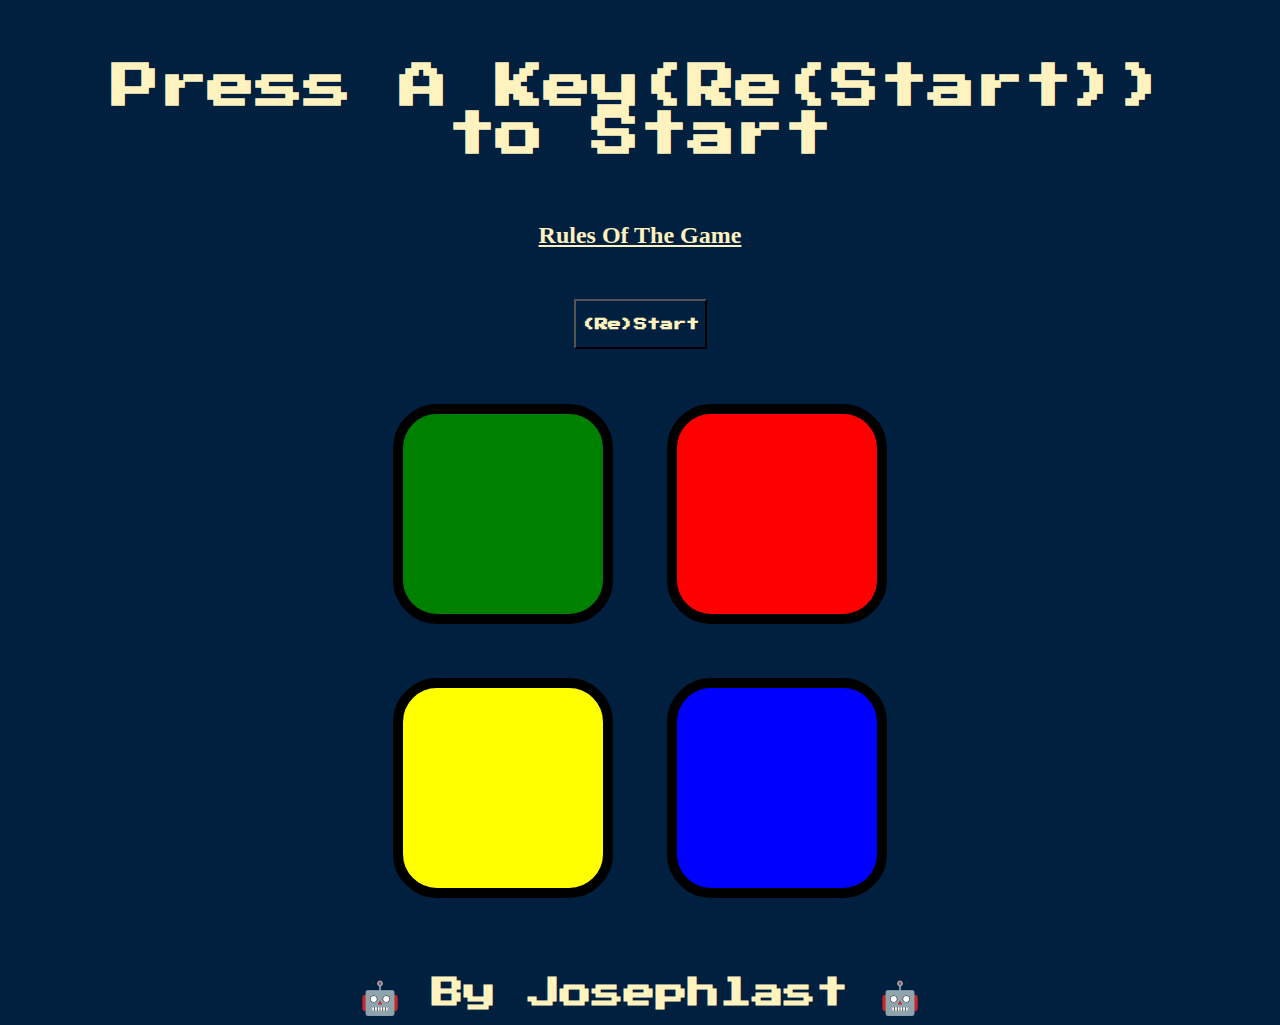
<file: index.html>
<!DOCTYPE html>
<html lang="en" dir="ltr">

<head>
  <meta charset="utf-8">
  <title>Simon</title>
  <link rel="stylesheet" href="styles.css">
  <link href="https://fonts.googleapis.com/css?family=Press+Start+2P" rel="stylesheet">
</head>

<body>
  <h1 id="level-title">Press A Key(Re(Start)) to Start</h1>
  <h2><a href="./rules-of-the-game">Rules Of The Game</a></h2>
  <button class='button'>(Re)Start</button>
  <div class="container">
    <div lass="row">

      <div type="button" id="green" class="btn green">

      </div>

      <div type="button" id="red" class="btn red">

      </div>
    </div>

    <div class="row">

      <div type="button" id="yellow" class="btn yellow">

      </div>
      <div type="button" id="blue" class="btn blue">

      </div>

    </div>

  </div>

  <footer>🤖 By Josephlast 🤖</footer>

  <script src="https://code.jquery.com/jquery-3.7.1.js" integrity="sha256-eKhayi8LEQwp4NKxN+CfCh+3qOVUtJn3QNZ0TciWLP4=" crossorigin="anonymous"></script>
  <script src="game.js" charset="utf-8"></script>
</body>

</html>
</file>
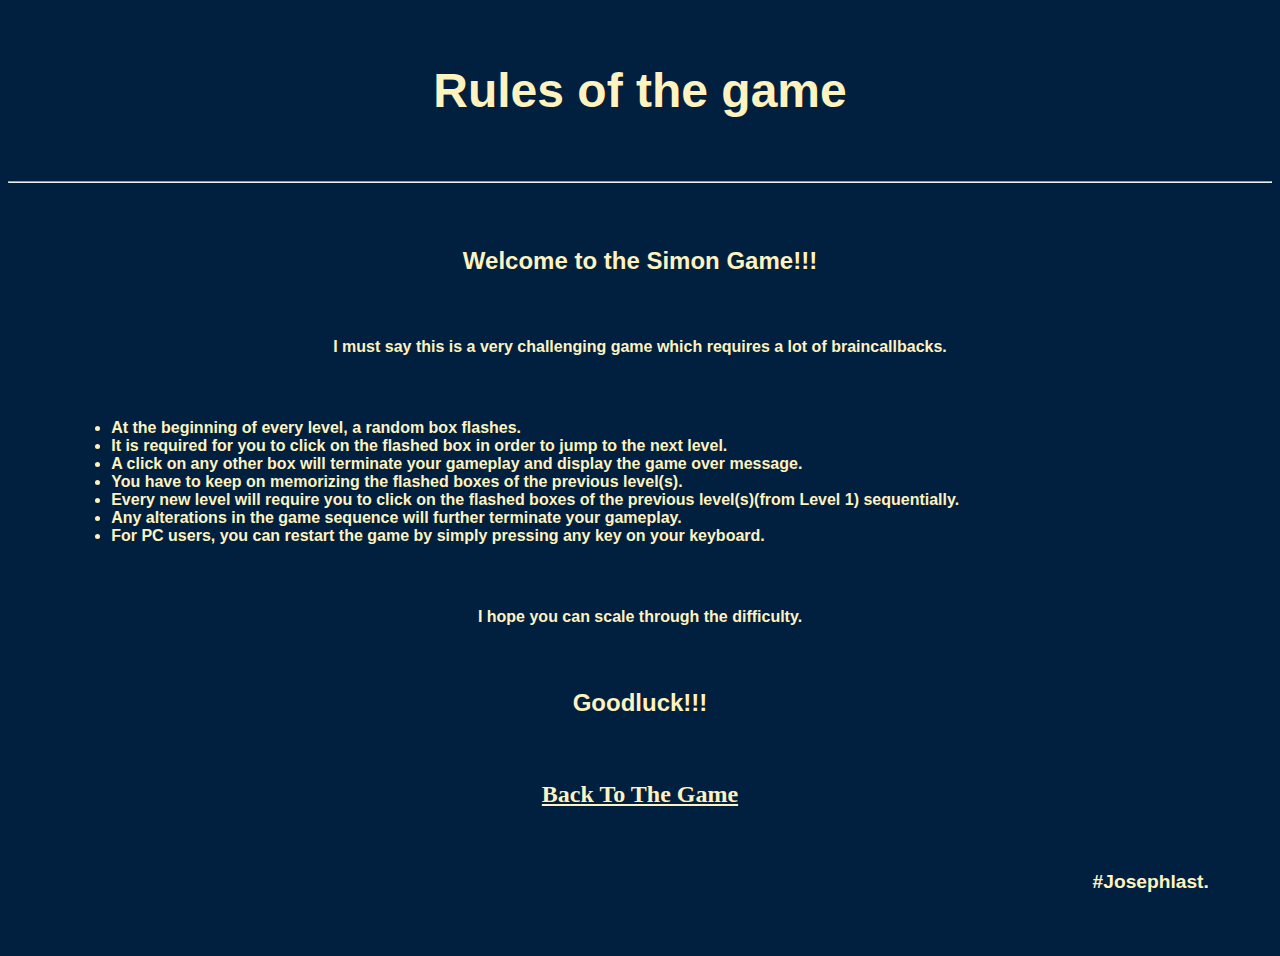
<file: rules-of-the-game.html>
<!DOCTYPE html>
<html lang="en" dir="ltr">
  <head>
    <meta charset="utf-8">
    <title>Rules Of The Game</title>
    <link rel="stylesheet" href="styles.css">
  </head>
  <body>
    <h1>Rules of the game</h1>
    <hr />
    <h2 class="text">Welcome to the Simon Game!!!</h2>
    <h3 class="essay">I must say this is a very challenging game which requires a lot of braincallbacks.</h3>
    <ul class='list'>
      <li>At the beginning of every level, a random box flashes.</li>
      <li>It is required for you to click on the flashed box in order to jump to the next level.</li>
      <li>A click on any other box will terminate your gameplay and display the game over message.</li>
      <li>You have to keep on memorizing the flashed boxes of the previous level(s).</li>
      <li>Every new level will require you to click on the flashed boxes of the previous level(s)(from Level 1) sequentially.</li>
      <li>Any alterations in the game sequence will further terminate your gameplay.</li>
      <li>For PC users, you can restart the game by simply pressing any key on your keyboard.</li>
    </ul>
    <h3 class="essay">I hope you can scale through the difficulty.</h3>
    <h2 class="text">Goodluck!!!</h2>
    <h2 class><a href="./index.html">Back To The Game</a></h2>
    <p class="josephlast">#Josephlast.</p>
  </body>
</html>
</file>
<file: styles.css>
body {
  text-align: center;
  background-color: #011F3F;
}

footer {
  font-weight: bold;
  color: #FEF2BF;
  font-family: 'Press Start 2P', cursive;
  margin-top: 50px;
  font-size: 2rem;
}

#level-title {
  font-family: 'Press Start 2P', cursive;
  font-size: 3rem;
  margin:  5%;
  color: #FEF2BF;
}

h1 {
  font-family: sans-serif;
  font-size: 3rem;
  margin:  5%;
  color: #FEF2BF;
  font-weight: bold;
}

.text {
  font-family: sans-serif;
  font-size: 1.5rem;
  margin:  5%;
  color: #FEF2BF;
  font-weight: bold;
}

.essay {
  font-family: sans-serif;
  font-size: 1rem;
  margin:  5%;
  color: #FEF2BF;
  font-weight: bold;
}

.list{
  text-align: left;
  font-family: sans-serif;
  font-weight: bold;
  margin:  5%;
  color: #FEF2BF;
}

.josephlast{
  text-align: right;
  font-family: sans-serif;
  font-weight: bold;
  margin:  5%;
  color: #FEF2BF;
  font-size: 1.2rem;
}

a {
  color: #FEF2BF;
}

.container {
  display: block;
  width: 50%;
  margin: auto;
}

.btn {
  margin: 25px;
  display: inline-block;
  height: 200px;
  width: 200px;
  border: 10px solid black;
  border-radius: 20%;
}

.game-over {
  background-color: red;
  opacity: 0.8;
}

.red {
  background-color: red;
}

.green {
  background-color: green;
}

.blue {
  background-color: blue;
}

.yellow {
  background-color: yellow;
}

.pressed {
  box-shadow: 0 0 20px white;
  background-color: grey;
}

.button {
  font-weight: bold;
  color: #FEF2BF;
  font-family: 'Press Start 2P', cursive;
  margin: 30px;
  background-color: #011F3F;
  height: 50px;
}
</file>
